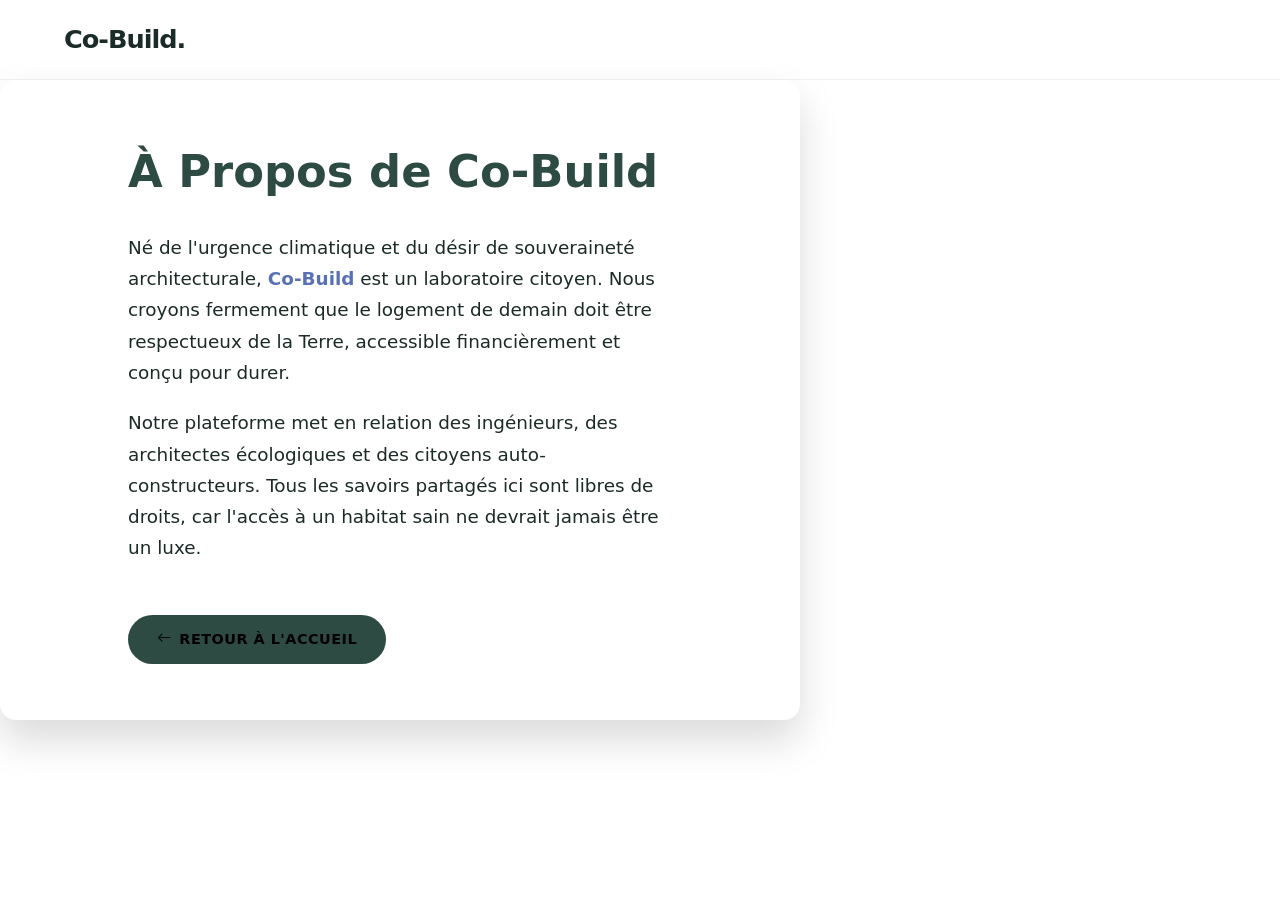
<file: apropos.html>
<!DOCTYPE html>
<html lang="fr">
<head>
    <meta charset="UTF-8">
    <meta name="viewport" content="width=device-width, initial-scale=1.0">
    <title>À Propos - Co-Build</title>
    <link rel="stylesheet" href="https://cdn.jsdelivr.net/npm/bootstrap-icons@1.11.3/font/bootstrap-icons.min.css">
    <link rel="stylesheet" href="projet_2.css">
</head>
<body>
    <header>
        <a href="PROJET_2.html" class="logo" style="text-decoration: none;">Co-Build.</a>
    </header>

    <div class="about-card">
            <h1>À Propos de Co-Build</h1>
            <div class="about-text-block">
                <p>Né de l'urgence climatique et du désir de souveraineté architecturale, <strong>Co-Build</strong> est un laboratoire citoyen. Nous croyons fermement que le logement de demain doit être respectueux de la Terre, accessible financièrement et conçu pour durer.</p>
                <p>Notre plateforme met en relation des ingénieurs, des architectes écologiques et des citoyens auto-constructeurs. Tous les savoirs partagés ici sont libres de droits, car l'accès à un habitat sain ne devrait jamais être un luxe.</p>
            </div>

            <a href="PROJET_2.html" class="back-btn">
                <i class="bi bi-arrow-left"></i> Retour à l'accueil
            </a>
        </div>

</body>
</html>
</file>
<file: projet_2.css>
/* 1. VARIABLES DE COULEURS */
:root {
    --bg-color: #ffffff;
    --primary: #2d4a43; /* Vert sapin */
    --accent: #4862aae8;  /* Terracotta (similaire au doré/sable de votre image) */
    --text-dark: #1b2b28;
    --text-light: #f7f3f3;
}

/* 2. REINITIALISATION */
* { 
    margin: 0; 
    padding: 0; 
    box-sizing: border-box; 
}

body {
    font-family: system-ui, -apple-system, sans-serif;
    line-height: 1.6;
    background-color: var(--bg-color);
}

/* 3. BARRE DE NAVIGATION STYLE "PIXEL" */
header {
    display: flex;
    justify-content: space-between;
    align-items: center;
    padding: 0 5%;
    height: 80px;
    background-color: var(--white); /* Même fond blanc en haut */
    border-bottom: 1px solid rgba(0,0,0,0.05);
}
.site-container {
    background-color: var(--white); /* Même blanc opaque que l'accueil */
    border-radius: 16px; /* Même arrondi pour vos bordures */
    margin: 24px; /* Même épaisseur de bordure d'image tout autour */
    min-height: calc(100vh - 80px - 48px); /* Même hauteur dynamique */
    box-shadow: 0 20px 40px rgba(0, 0, 0, 0.12); /* Même ombre portée */
    overflow: hidden;
    position: relative;
    z-index: 1;
}
.logo { 
    font-weight: 800; 
    font-size: 1.6rem; 
    color: var(--text-dark);
    letter-spacing: -1px;
}

.nav-menu {
    display: flex;
    list-style: none;
    align-items: center;
    height: 100%;
}

.nav-item {
    position: relative;
    height: 100%;
    display: flex;
    align-items: center;
}

.nav-menu a {
    margin-left: 2rem;
    text-decoration: none;
    color: var(--text-dark);
    font-weight: 600;
    text-transform: uppercase;
    font-size: 0.85rem;
    letter-spacing: 0.5px;
    display: flex;
    align-items: center;
    gap: 0.4rem;
    transition: color 0.2s;
}

.nav-menu a:hover {
    color: var(--accent);
}

.nav-icon { font-size: 0.75rem; }

/* DROPDOWN MENU */
.dropdown-menu {
    position: absolute;
    top: 80px;
    right: 0;
    background-color: var(--bg-color);
    min-width: 220px;
    box-shadow: 0 10px 30px rgba(0, 0, 0, 0.08);
    list-style: none;
    display: none;
    border: 1px solid rgba(0,0,0,0.05);
}

.dropdown-menu li a {
    margin-left: 0;
    padding: 1rem 1.5rem;
    display: block;
}

/* 4. SOUS-MENUS EN LISTE DÉROULANTE (DROPDOWN) */
.dropdown-menu {
    position: absolute;
    top: 80px;
    right: 0;
    background-color: var(--white);
    min-width: 220px;
    box-shadow: 0 10px 30px rgba(0, 0, 0, 0.1);
    list-style: none;
    
    /* Strictement caché et figé par défaut */
    display: none; 
    border: 1px solid rgba(0,0,0,0.05);
}

.dropdown-menu li a {
    margin-left: 0;
    padding: 1rem 1.5rem;
    display: block;
    text-transform: none; /* Enlève les majuscules automatiques pour les sous-liens */
    font-size: 0.9rem;
    font-weight: 500;
}

.dropdown-menu li a:hover {
    background-color: var(--bg-color);
    color: var(--accent);
}

/* LE SURVOL (:hover) EST SUPPRIMÉ, PLACE AU CLIC (.open) */
.nav-item.dropdown.open .dropdown-menu {
    display: block; /* S'affiche uniquement au clic */
}

.nav-item.dropdown.open .nav-icon {
    transform: rotate(180deg); /* Le petit chevron pivote au clic */
    color: var(--accent);
}

/* BOUTONS HERO */
.hero-buttons {
    display: flex;
    justify-content: center;
    gap: 1rem;
}

.btn {
    padding: 0.9rem 2.2rem;
    font-weight: 600;
    text-decoration: none;
    text-transform: uppercase;
    font-size: 0.85rem;
    letter-spacing: 0.5px;
    transition: all 0.2s ease;
}

.btn-filled {
    background-color: var(--accent);
    color: var(--text-light);
}

.btn-filled:hover {
    background-color: #c9674d;
}

.btn-outline {
    border: 2px solid var(--text-light);
    color: var(--text-light);
}

.btn-outline:hover {
    background-color: var(--text-light);
    color: var(--text-dark);
}

/* 5. BANDEAU D'INFORMATION (STYLE SABLE/GOLD) */
.info-bar {
    background-color: var(--accent); /* Utilise la couleur chaude du modèle */
    color: var(--text-light);
    display: grid;
    grid-template-columns: repeat(auto-fit, minmax(250px, 1fr));
    padding: 2rem 5%;
    gap: 2rem;
}

.info-item {
    display: flex;
    align-items: center;
    justify-content: center;
    gap: 1rem;
}

.info-item .icon {
    font-size: 2rem;
    opacity: 0.9;
}

.info-item h4 {
    font-size: 1.2rem;
    font-weight: 700;
}

.info-item p {
    font-size: 0.85rem;
    opacity: 0.8;
}

/* RESPONSIVE POUR ÉCRANS MOBILES */
@media (max-width: 768px) {
    .hero-content h1 { font-size: 2.3rem; }
    .hero-buttons { flex-direction: column; gap: 0.5rem; }
    .hero-section { height: auto; padding: 5rem 5%; }
}
/* 4. GRANDE SECTION HERO (MIS À JOUR AVEC VOTRE IMAGE) */
.hero-section {
    /* Le dégradé linéaire "rgba" sert de filtre sombre pour que votre texte blanc reste parfaitement lisible par-dessus la plage */
    background-image: linear-gradient(rgba(0, 0, 0, 0.25), rgba(0, 0, 0, 0.25)), 
                      url('projet_2_2.jfif'); /* <-- Le chemin vers l'image sur votre ordi */
    
    background-size: cover;       /* Force l'image à couvrir tout l'espace sans se déformer */
    background-position: center;  /* Centre l'image (mer et plage) au milieu du bloc */
    height: 75vh;                 /* Ajuste la hauteur de la section à 75% de l'écran */
    display: flex;
    justify-content: center;
    align-items: center;
    text-align: center;
    color: var(--text-light);
    padding: 0 10%;
}
/* STYLE POUR LA BARRE DE RECHERCHE DANS LA NAVIGATION */
.nav-search {
    margin-left: 2.5rem; /* Crée un espace net après le lien "À propos" */
    display: flex;
    align-items: center;
}

.search-form {
    display: flex;
    align-items: center;
    background-color: #f4f1ea; /* Fond gris très clair/beige assorti au style */
    border-radius: 50px; /* Bords très arrondis comme vos boutons */
    padding: 0.3rem 0.6rem 0.3rem 1rem;
    border: 1px solid rgba(0, 0, 0, 0.05);
    transition: all 0.3s ease;
}

/* Effet moderne au clic sur la recherche */
.search-form:focus-within {
    background-color: #ffffff;
    border-color: var(--accent);
    box-shadow: 0 4px 12px rgba(0, 0, 0, 0.05);
}

.search-input {
    border: none;
    background: transparent;
    outline: none;
    font-size: 0.85rem;
    color: var(--text-dark);
    
    /* FIXE LA TAILLE : La barre gardera TOUJOURS cette largeur exacte */
    width: 160px; 
    
    /* Suppression de la transition d'agrandissement */
}

/* On supprime le changement de largeur au focus pour qu'elle reste figée */
.search-input:focus {
    width: 160px; /* Reste identique à la taille de base */
}

.search-btn {
    border: none;
    background: transparent;
    color: var(--text-dark);
    cursor: pointer;
    font-size: 0.9rem;
    display: flex;
    align-items: center;
    justify-content: center;
    padding: 0.2rem;
    opacity: 0.6;
    transition: opacity 0.2s;
}

.search-btn:hover {
    opacity: 1;
    color: var(--accent); /* Devient orange/terracotta au survol */
}
/* 8. STYLE DE LA CARTE À L'INTÉRIEUR DE L'IMAGE */

/* Le conteneur transparent qui centre la carte sur la plage */
.site-container.transparent-box {
    background-color: transparent;
    box-shadow: none;
    display: flex;
    justify-content: center;
    align-items: center;
    min-height: calc(100vh - 80px);
    padding: 24px;
}

/* La boîte de description posée SUR l'image */
.about-card {
    background-color: var(--white); /* Fond blanc opaque */
    padding: 3.5rem 10%;
    border-radius: 16px; /* Coins arrondis pour rappeler le style du site */
    max-width: 800px; /* Largeur maximale pour que l'image de fond reste bien visible autour */
    width: 100%;
    box-shadow: 0 20px 40px rgba(0, 0, 0, 0.15); /* Ombre portée sur la plage */
    text-align: left; /* Texte aligné proprement à gauche à l'intérieur */
}

/* Style des textes dans la carte */
.about-card h1 {
    font-size: 2.8rem;
    color: var(--primary); /* Reprend votre vert sapin */
    margin-bottom: 1.5rem;
    font-weight: 700;
}

.about-text-block p {
    font-size: 1.15rem;
    color: var(--text-dark); /* Texte sombre très lisible */
    line-height: 1.7;
    margin-bottom: 1.2rem;
}

.about-text-block strong {
    color: var(--accent); /* Vos mots clés en terracotta/doré */
    font-weight: 600;
}
/* STYLE DU BOUTON RETOUR */
.back-btn {
    display: inline-flex;
    align-items: center;
    gap: 0.5rem; /* Espace entre la flèche et le texte */
    margin-top: 2rem;
    padding: 0.8rem 1.8rem;
    background-color: var(--primary);
    color: var(--white);
    text-decoration: none;
    font-weight: 600;
    font-size: 0.9rem;
    text-transform: uppercase;
    letter-spacing: 0.5px;
    border-radius: 50px; /* Bords arrondis identiques aux autres boutons */
    transition: transform 0.2s ease, background-color 0.2s ease;
}

.back-btn:hover {
    background-color: var(--accent); /* Change de couleur au survol */
    transform: translateX(-3px); /* Petit effet de glissement vers la gauche */
}
</file>
